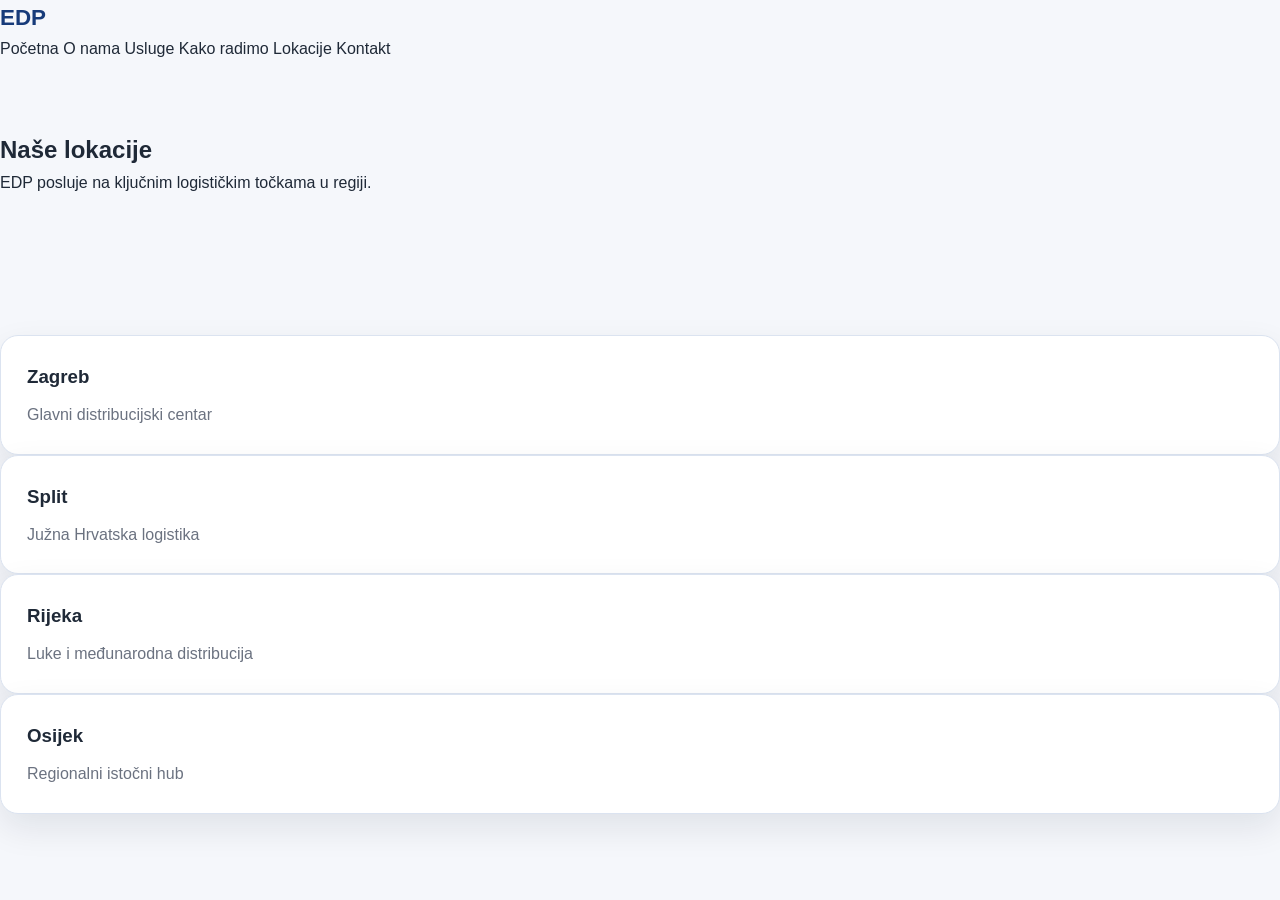
<file: lokacije.html>
<!DOCTYPE html>
<html lang="hr">
<head>
  <meta charset="UTF-8">
  <meta name="viewport" content="width=device-width, initial-scale=1.0">
  <title>EDP - Lokacije</title>
  <link rel="stylesheet" href="css/style.css">
</head>

<body>

<header>
  <div class="nav-container">
    <a href="index.html" class="logo">EDP</a>    <nav>
      <a href="index.html">Početna</a>
      <a href="o-nama.html">O nama</a>
      <a href="usluge.html">Usluge</a>
      <a href="kako-radimo.html">Kako radimo</a>
      <a href="lokacije.html">Lokacije</a>
      <a href="kontakt.html">Kontakt</a>
    </nav>
  </div>
</header>

<main>

<section class="section">
  <h2>Naše lokacije</h2>
  <p>EDP posluje na ključnim logističkim točkama u regiji.</p>
</section>

<section class="section grid">

  <div class="card">
    <h3>Zagreb</h3>
    <p>Glavni distribucijski centar</p>
  </div>

  <div class="card">
    <h3>Split</h3>
    <p>Južna Hrvatska logistika</p>
  </div>

  <div class="card">
    <h3>Rijeka</h3>
    <p>Luke i međunarodna distribucija</p>
  </div>

  <div class="card">
    <h3>Osijek</h3>
    <p>Regionalni istočni hub</p>
  </div>

</section>

</main>

</body>
</html>
</file>
<file: css/style.css>
:root{
  --primary:#173b7a;
  --primary-dark:#102b58;
  --accent:#f59e0b;
  --bg:#f5f7fb;
  --card:#ffffff;
  --text:#1f2937;
  --muted:#6b7280;
  --border:#dbe3f0;
  --shadow:0 14px 35px rgba(15,23,42,.09);
  --radius:18px;
}

*{box-sizing:border-box;margin:0;padding:0}
html{scroll-behavior:smooth}
body{
  font-family:Arial, Helvetica, sans-serif;
  background:var(--bg);
  color:var(--text);
  line-height:1.6;
}
img{max-width:100%;display:block}
a{text-decoration:none;color:inherit}
.container{width:min(1180px, calc(100% - 32px));margin:0 auto}

.site-header{
  position:sticky;
  top:0;
  z-index:1000;
  background:rgba(255,255,255,.92);
  backdrop-filter:blur(10px);
  border-bottom:1px solid var(--border);
}
.header-wrap{
  display:flex;
  align-items:center;
  justify-content:space-between;
  gap:20px;
  padding:16px 0;
}
.logo{
  font-size:1.4rem;
  font-weight:800;
  color:var(--primary);
}
.logo span{color:var(--accent)}
.site-nav{
  display:flex;
  flex-wrap:wrap;
  gap:18px;
}
.site-nav a{
  font-weight:700;
  color:var(--text);
}
.site-nav a:hover{color:var(--primary)}

.hero{
  padding:72px 0;
  background:linear-gradient(135deg, var(--primary), var(--primary-dark));
  color:#fff;
}
.hero-grid{
  display:grid;
  grid-template-columns:repeat(2, minmax(0, 1fr));
  gap:34px;
  align-items:center;
}
.hero-text h1{
  font-size:clamp(2.3rem, 5vw, 4.4rem);
  line-height:1.05;
  margin:14px 0 18px;
}
.hero-text p{max-width:620px;color:rgba(255,255,255,.92);margin-bottom:24px}
.badge{
  display:inline-block;
  padding:8px 14px;
  border-radius:999px;
  background:rgba(245,158,11,.16);
  color:#fff;
  font-weight:700;
}
.hero-card{
  border-radius:var(--radius);
  overflow:hidden;
  box-shadow:var(--shadow);
}
.hero-card img{width:100%;height:100%;object-fit:cover}

.section{padding:70px 0}
.alt{background:#eef3fb}
.section-title{text-align:center;margin-bottom:34px}
.section-title h2,.page-hero h1{font-size:clamp(1.8rem, 3vw, 2.8rem);margin-bottom:10px}
.section-title p,.page-hero p{color:var(--muted);max-width:720px;margin:0 auto}
.page-hero{
  padding:62px 0;
  background:linear-gradient(180deg, #ffffff, #eef3fb);
  border-bottom:1px solid var(--border);
  text-align:center;
}

.grid-3{
  display:grid;
  grid-template-columns:repeat(3, minmax(0,1fr));
  gap:22px;
}
.card,.info-box,.step{
  background:var(--card);
  border:1px solid var(--border);
  border-radius:var(--radius);
  padding:26px;
  box-shadow:var(--shadow);
}
.card h3,.info-box h3,.step h3{margin-bottom:10px}
.card p,.info-box p,.step p{color:var(--muted)}
.split{
  display:grid;
  grid-template-columns:repeat(2, minmax(0,1fr));
  gap:24px;
  align-items:start;
}
.list{
  margin-top:16px;
  padding-left:20px;
}
.list li{margin-bottom:8px}
.btn{
  display:inline-flex;
  align-items:center;
  justify-content:center;
  padding:13px 20px;
  border-radius:999px;
  font-weight:700;
  border:2px solid transparent;
}
.btn-primary{background:var(--accent);color:#111827}
.btn-outline{border-color:rgba(255,255,255,.35);color:#fff}
.hero-actions{display:flex;gap:12px;flex-wrap:wrap}

.table-wrap{
  overflow-x:auto;
  margin-top:18px;
}
table{
  width:100%;
  border-collapse:collapse;
  background:#fff;
  border-radius:14px;
  overflow:hidden;
}
th, td{
  padding:14px 16px;
  border-bottom:1px solid var(--border);
  text-align:left;
}
th{background:#173b7a;color:#fff}
tbody tr:nth-child(even){background:#f9fbff}

.steps{
  display:grid;
  grid-template-columns:repeat(4, minmax(0,1fr));
  gap:18px;
}
.step span{
  display:inline-grid;
  place-items:center;
  width:42px;
  height:42px;
  border-radius:50%;
  background:var(--accent);
  color:#111827;
  font-weight:800;
  margin-bottom:14px;
}

.contact-grid{
  display:grid;
  grid-template-columns:repeat(2, minmax(0,1fr));
  gap:22px;
}
.form-group{margin-bottom:16px}
label{display:block;font-weight:700;margin-bottom:8px}
input, select, textarea{
  width:100%;
  padding:14px 15px;
  border:1px solid var(--border);
  border-radius:12px;
  font:inherit;
  background:#fff;
}
input:focus, select:focus, textarea:focus{
  outline:none;
  border-color:var(--primary);
  box-shadow:0 0 0 4px rgba(23,59,122,.12);
}
.error{
  display:block;
  min-height:18px;
  color:#dc2626;
  margin-top:6px;
  font-size:.92rem;
}
.success{
  margin-top:12px;
  color:#16a34a;
  font-weight:700;
  min-height:20px;
}

.site-footer{
  background:#0f172a;
  color:#cbd5e1;
  padding:24px 0;
  text-align:center;
  margin-top:30px;
}

@media (max-width: 992px){
  .hero-grid,.grid-3,.split,.steps,.contact-grid{grid-template-columns:1fr}
}
@media (max-width: 640px){
  .header-wrap{flex-direction:column;align-items:flex-start}
  .site-nav{gap:12px}
  .section{padding:54px 0}
  .hero{padding:56px 0}
  .btn{width:100%}
  .hero-actions{flex-direction:column}
}
.image-strip {
  padding-top: 10px;
  padding-bottom: 10px;
}

.small-images {
  display: flex;
  gap: 16px;
  justify-content: center;
  flex-wrap: wrap;
}

.small-img {
  width: 100%;
  max-width: 400px;
  height: 300px;
  object-fit: cover;
  border-radius: 16px;
  box-shadow: var(--shadow);
  border: 1px solid var(--border);
}
</file>
